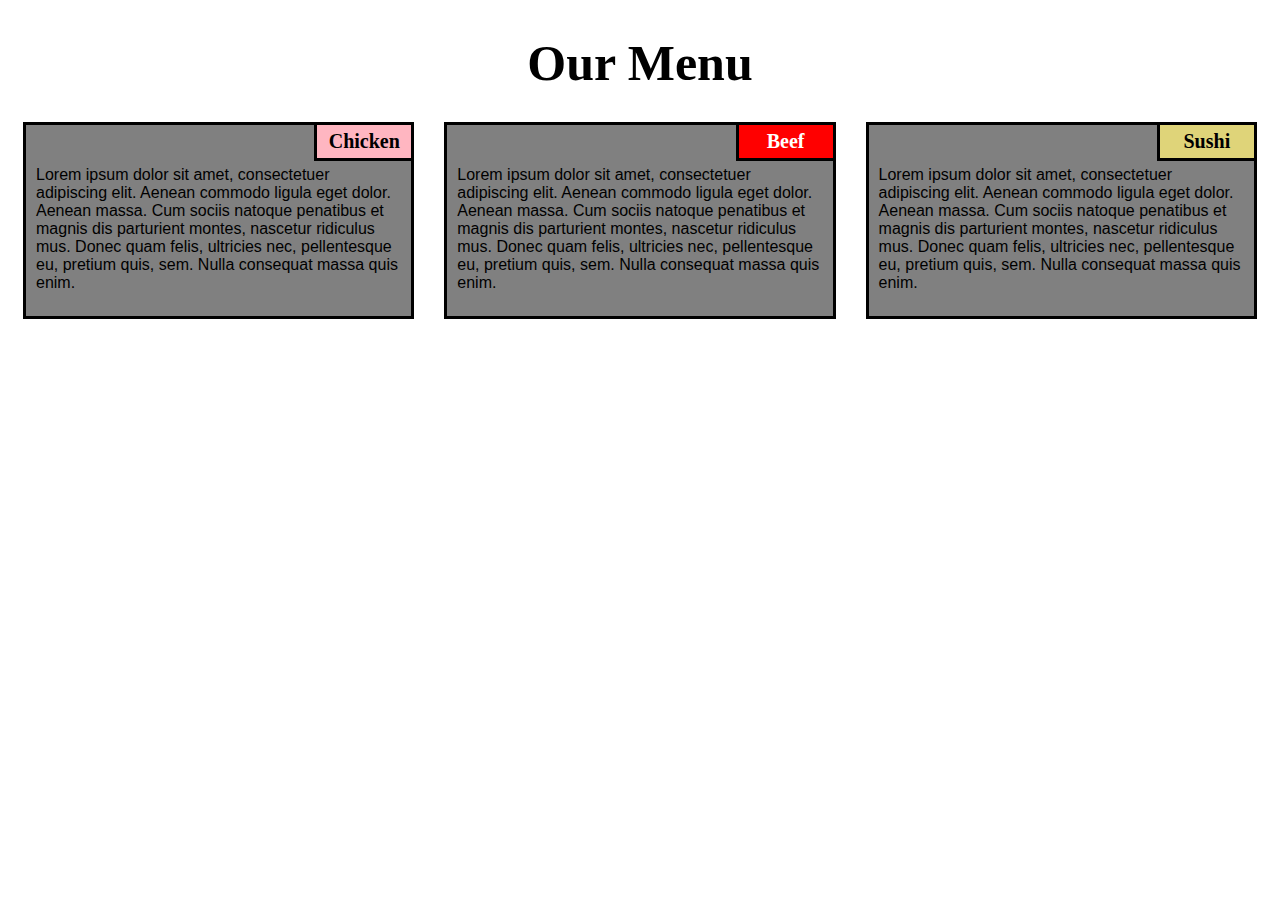
<file: module2-solution/index.html>
<!DOCTYPE html>
<html lang="en">
<head>
    <meta charset="UTF-8">
    <meta name="viewport" content="width=device-width, initial-scale=1.0">
    <title>Module-2</title>
    <link rel="stylesheet" href="css/style.css">
</head>
<body>
    <h1>Our Menu</h1>
    <section class="set-1 set-2 set-3">
        <div>
            <p class="sub1">Chicken</p>
            <p class="content">
                Lorem ipsum dolor sit amet, consectetuer adipiscing elit. Aenean commodo ligula eget dolor. Aenean massa. Cum sociis natoque penatibus et magnis dis parturient montes, nascetur ridiculus mus. Donec quam felis, ultricies nec, pellentesque eu, pretium quis, sem. Nulla consequat massa quis enim.
            </p>
        </div>
    </section>
    <section class="set-1 set-2 set-3">
        <div>
            <p class="sub2">Beef</p>
            <p class="content">
                Lorem ipsum dolor sit amet, consectetuer adipiscing elit. Aenean commodo ligula eget dolor. Aenean massa. Cum sociis natoque penatibus et magnis dis parturient montes, nascetur ridiculus mus. Donec quam felis, ultricies nec, pellentesque eu, pretium quis, sem. Nulla consequat massa quis enim.
        </div>
    </section>
    <section class="set-1 set-4 set-3">
        <div>
            <p class="sub3">Sushi</p>
            <p class="content">
                Lorem ipsum dolor sit amet, consectetuer adipiscing elit. Aenean commodo ligula eget dolor. Aenean massa. Cum sociis natoque penatibus et magnis dis parturient montes, nascetur ridiculus mus. Donec quam felis, ultricies nec, pellentesque eu, pretium quis, sem. Nulla consequat massa quis enim.
            </p>
        </div>
</body>
</html>
</file>
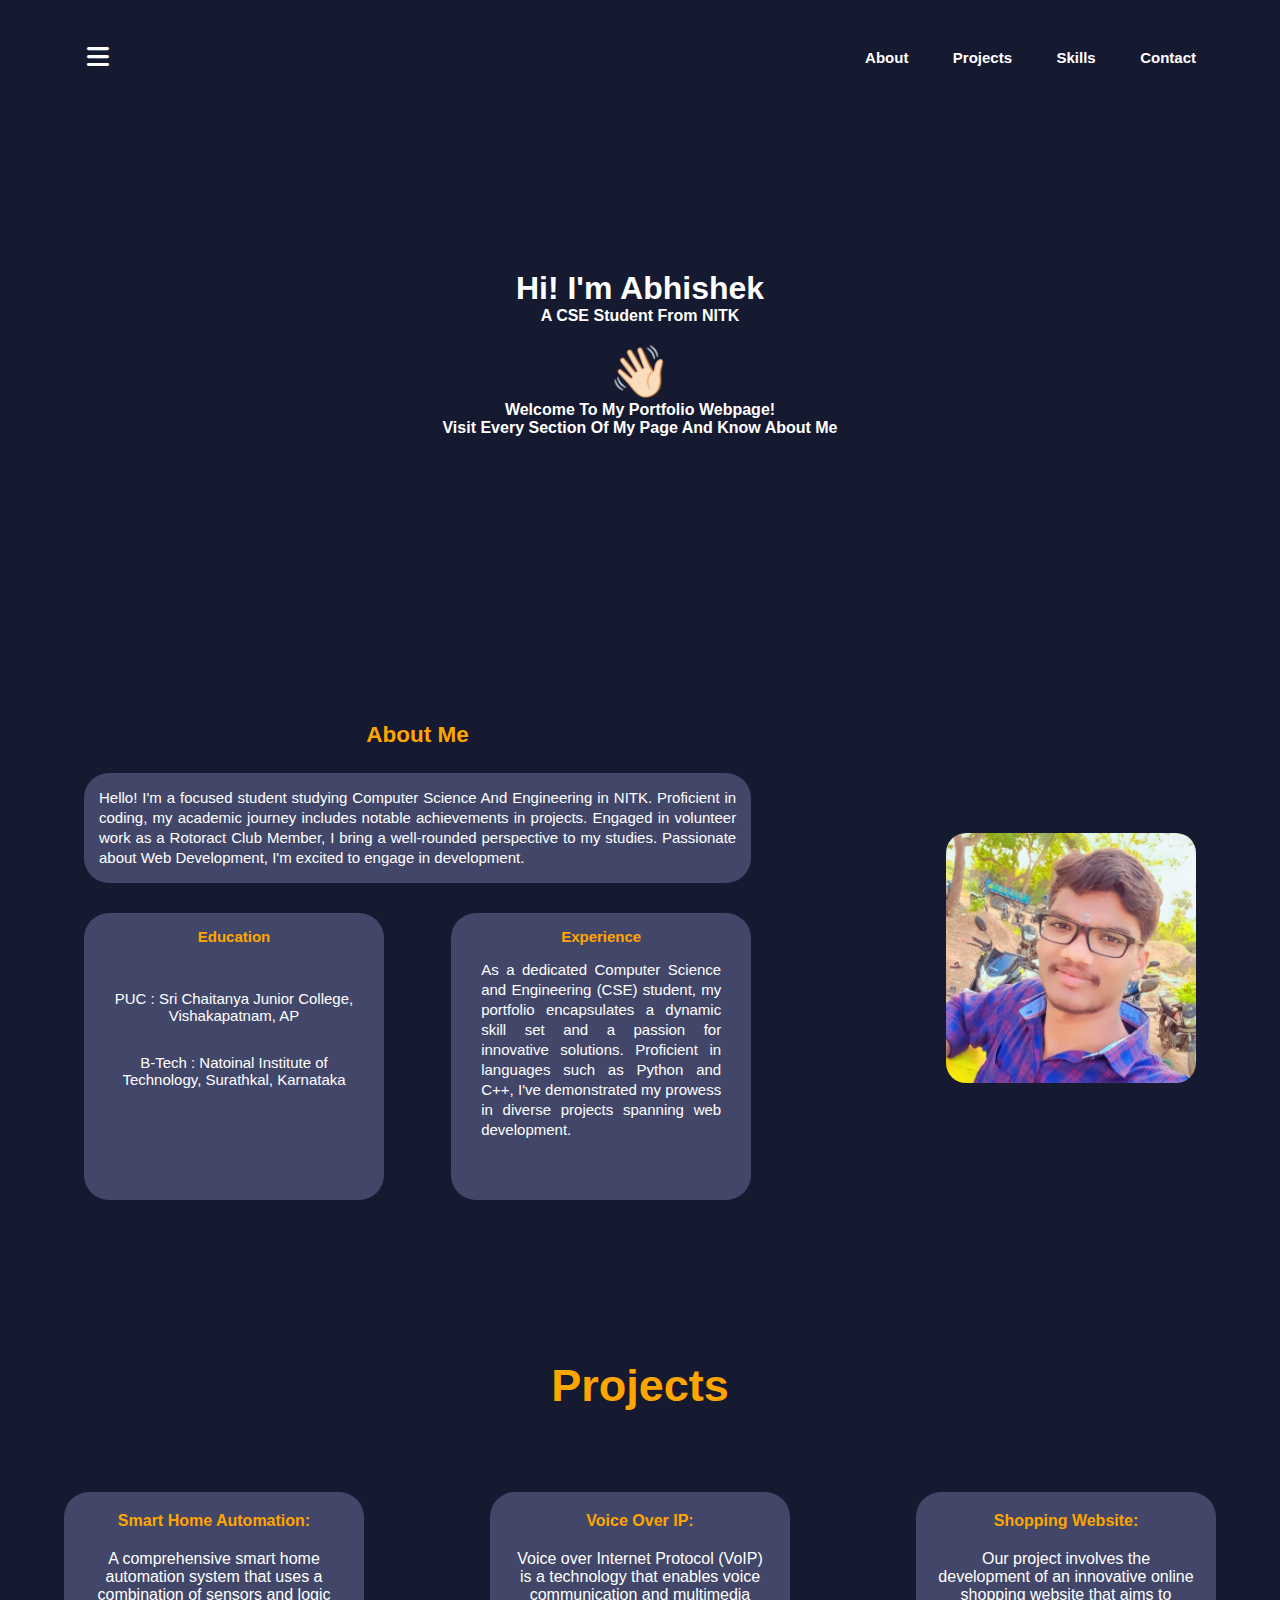
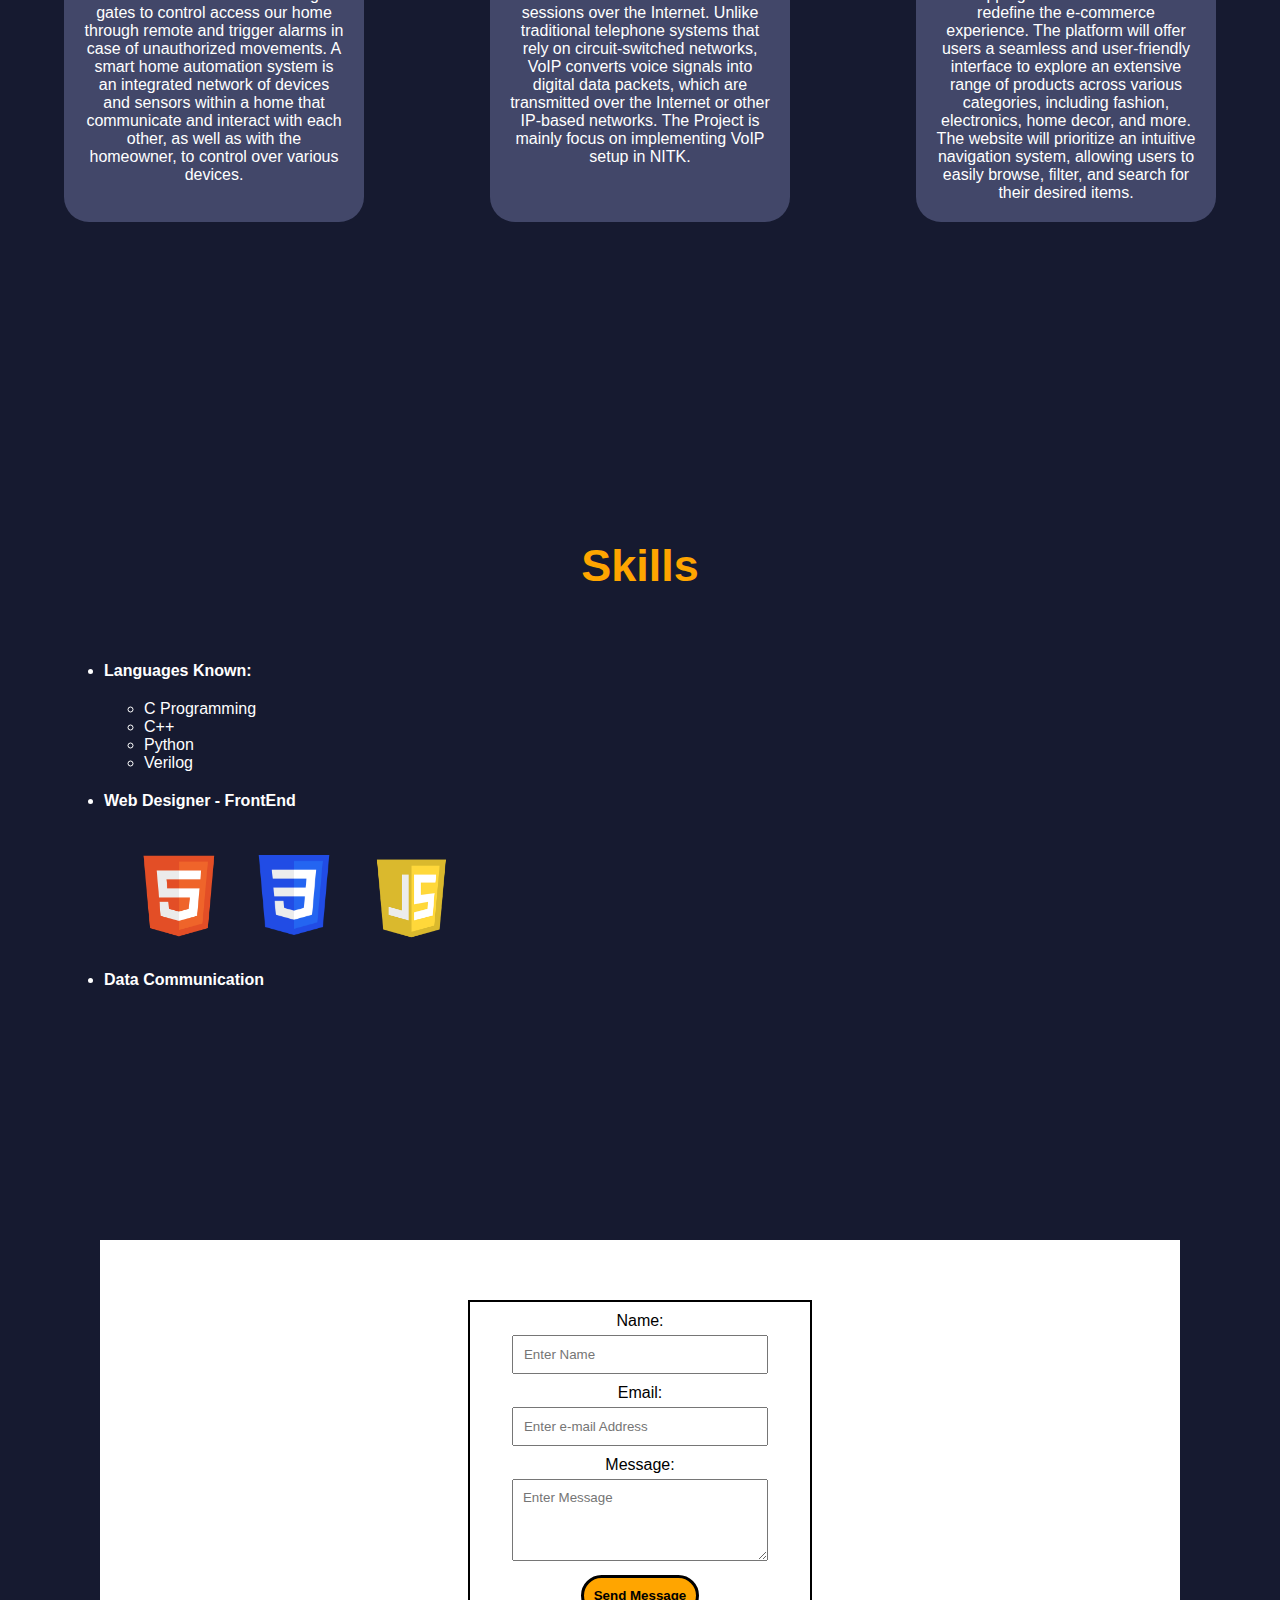
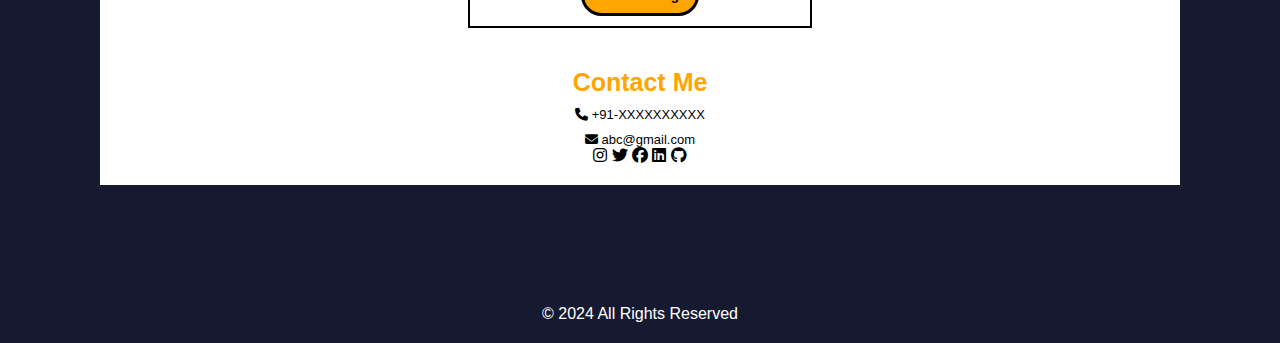
<file: Portfolio/index.html>
<!DOCTYPE html>
<html lang="en">
<head>
    <meta charset="UTF-8">
    <meta name="viewport" content="width=device-width, initial-scale=1.0">
    <title>Personal Portfolio</title>
    <link rel="stylesheet" href="css/style.css">
    <link rel="stylesheet" href="https://cdnjs.cloudflare.com/ajax/libs/font-awesome/6.5.1/css/all.min.css">
</head>
<body>
    <div id="header">
        <div class="container">
            <nav>
                <span id="icon"><i class="fa-solid fa-bars"></i></span>
                <ul>
                    <li><a href="#about">About</a></li>
                    <li><a href="#projects">Projects</a></li>
                    <li><a href="#skills">Skills</a></li>
                    <li><a href="#contact">Contact</a></li>
                </ul>
            </nav>
            <div class="header">
                <h1>Hi! I'm Abhishek</h1>
                <p>A CSE Student From NITK</p>
                <br>
                <p><span>👋🏻</span></p>
                <p>Welcome To My Portfolio Webpage!</p>
                <p>Visit Every Section Of My Page And Know About Me</p>
            </div>
        </div>
    </div>
    <div id="about">
        <div class="container">
           <div class="row">
                <div class="about-col-1">
                    <a href="#header" style="text-decoration: none;"><h2>About Me</h2></a>
                    <p>Hello! I'm a focused student studying Computer Science And Engineering in NITK. Proficient in coding, my academic journey includes notable achievements in projects. Engaged in volunteer work as a Rotoract Club Member, I bring a well-rounded perspective to my studies. Passionate about Web Development, I'm excited to engage in development.</p>
                    <div class="extra">
                        <div id="edu">
                            <h4>Education</h4>
                            <ul id="colleges">
                                <li>PUC : Sri Chaitanya Junior College, Vishakapatnam, AP</li>
                                <li>B-Tech : Natoinal Institute of Technology, Surathkal, Karnataka</li>
                            </ul>
                        </div>
                        <div id="exp">
                            <h4>Experience</h4>
                            <p>As a dedicated Computer Science and Engineering (CSE) student, my portfolio encapsulates a dynamic skill set and a passion for innovative solutions. Proficient in languages such as Python and C++, I've demonstrated my prowess in diverse projects spanning web development.</p>
                        </div>
                    </div>
                </div>
                <div class="about-col-2">
                    <img src="img/Profile.jpg" alt="Profile">
                </div>
           </div>
        </div>
    </div>
    <div id="projects">
        <div class="container">
            <a href="#header" style="text-decoration: none;"><h2>Projects</h2></a>
            <ul class="work">
                <li class="animate">
                    <div id="smart">
                        <h4>Smart Home Automation:</h4>
                        <p>A comprehensive smart home automation system that uses a combination of sensors and logic gates to control access our home through remote and trigger alarms in case of unauthorized movements. A smart home automation system is an integrated network of devices and sensors within a home that communicate and interact with each other, as well as with the homeowner, to control over various devices.</p>
                    </div>
                </li>
                <li class="animate">
                    <div id="voip">
                        <h4>Voice Over IP:</h4>
                        <p>Voice over Internet Protocol (VoIP) is a technology that enables voice communication and multimedia sessions over the Internet. Unlike traditional telephone systems that rely on circuit-switched networks, VoIP converts voice signals into digital data packets, which are transmitted over the Internet or other IP-based networks. The Project is mainly focus on implementing VoIP setup in NITK.</p>
                    </div>
                </li>
                <li class="animate">
                    <div id="shopping">
                        <h4>Shopping Website:</h4>
                        <p>Our project involves the development of an innovative online shopping website that aims to redefine the e-commerce experience. The platform will offer users a seamless and user-friendly interface to explore an extensive range of products across various categories, including fashion, electronics, home decor, and more. The website will prioritize an intuitive navigation system, allowing users to easily browse, filter, and search for their desired items.</p>
                    </div>
                </li>
            </ul>
        </div>
    </div>
    <div id="skills">
        <a href="#header" style="text-decoration: none;"><h2>Skills</h2></a>
        <div class="container">
            <ul class="list">
                <li>
                    <p><b>Languages Known:</b></p>
                    <div>
                        <ul>
                            <li>C Programming</li>
                            <li>C++</li>
                            <li>Python</li>
                            <li>Verilog</li>
                        </ul>
                    </div>
                </li>
                <li>
                    <b>Web Designer - FrontEnd</b>
                    <ul id="web">
                        <li id="html"><img src="img/html5.jpg"></li>
                        <li id="css"><img src="img/css.jpg"></li>
                        <li id="js"><img src="img/js.jpg"></li>
                    </ul>
                </li>
                <li><b>Data Communication</b></li>                  
            </ul>
        </div>
    </div>
    <div id="contact">
        <div class="container">
            <section id="contactus">                
                <form action="#" method="post" id="contact-form">
                    <label for="name">Name:</label>
                    <input type="text" id="name" name="name" placeholder="Enter Name" required>
            
                    <label for="email">Email:</label>
                    <input type="email" id="email" name="email" placeholder="Enter e-mail Address" required>
            
                    <label for="message">Message:</label>
                    <textarea id="message" name="message" rows="4" placeholder="Enter Message" required></textarea>
            
                    <button type="submit" oneclick="submitForm()">Send Message</button>
                </form>
                
                <div id="feedback-message"></div>
            </section>
            <a href="#header" style="text-decoration: none;"><h2>Contact Me</h2></a>
            <div class="connect">
                <p><i class="fa-solid fa-phone"></i> +91-XXXXXXXXXX</p>
                <p><i class="fa-solid fa-envelope"></i> abc@gmail.com</p>
                <a href="https://www.instagram.com/"><i class="fa-brands fa-instagram"></i></a>
                <a href="https://twitter.com/"><i class="fa-brands fa-twitter"></i></a>
                <a href="https://www.facebook.com/"><i class="fa-brands fa-facebook"></i></a>
                <a href="https://www.linkedin.com/"><i class="fa-brands fa-linkedin"></i></a>
                <a href="https://github.com/"><i class="fa-brands fa-github"></i></a>
            </div>
        </div>
    </div>
    <footer class="container">
        <p>&copy; 2024 All Rights Reserved</p>
    </footer>
    <script src="js/script.js"></script>
</body>
</html>
</file>
<file: module2-solution/css/style.css>
* {
    box-sizing: border-box;
}

body {
    background-color: white;
}

h1 {
    margin-bottom: 15px;
    text-align: center;
    color: black;
    font-size: 50px;
}

section {
    position: relative;
    padding: 15px;
    width: 90%;
}

p {
    position: relative;
    clear: right;
}

div {
    position: relative;
    background-color: gray;
    border: 3.5px solid black;
    width: 100%;
    margin-left: auto;
    margin-right: auto;
    margin-bottom: auto;
}

.sub1 {
    float: right;
    width: 100px;
    padding: 5px;
    margin: -3px -3px 0px;
    border: 3.5px solid black;
    text-align: center;
    font-size: 125%;
    font-weight: bold;
    background-color: #FFB6C1;

}

.sub2 {
    float: right;
    color: white;
    width: 100px;
    padding: 5px;
    margin: -3px -3px 0px;
    border: 3.5px solid black;
    text-align: center;
    font-size: 125%;
    font-weight: bold;
    background-color: #FF0000;

}

.sub3 {
    color: black;
    float: right;
    width: 100px;
    padding: 5px;
     margin: -3px -3px 0px;
    border: 3.5px solid black;
    text-align: center;
    font-size: 125%;
    font-weight: bold;
    background-color: rgb(223, 212, 121);

}

.content {
    padding: 5px;
    border: none;
    background-color: gray;
    font-family: 'Gill Sans', 'Gill Sans MT', Calibri, 'Trebuchet MS', sans-serif;
    color: black;
    margin: 5px ;
    height: 150px;
    overflow: auto;
}

@media (min-width: 992px) {
    .set-1 {
        float: left;
        width: 33.33%;
    }
}

@media (min-width: 768px) and (max-width: 991px) {
    .set-2 {
        float: left;
        width: 50%;
        margin-left: auto;
        margin-right: auto;
    }

    .set-4 {
        float: left;
        width: 100%;
        margin-left: auto;
        margin-right: auto;
    }
}

@media (max-width: 767px) {
    .set-3 {
        float: left;
        width: 100%;
    }
}
</file>
<file: Portfolio/css/style.css>
* {
    margin: 0px;
    padding: 0px;
    box-sizing: border-box;
    font-family:'Segoe UI', Tahoma, Geneva, Verdana, sans-serif;
}

body {
    background-color: #161A30;
    color: white;
}

.container {
    padding: 20px 5%;
}

nav {
    display: flex;
    align-items: center;
    justify-content: space-between;
}

#icon {
    padding: 2%;
    font-size: 25px;
    font-weight: 800;
}

nav ul li {
    list-style: none;
    display: inline-block;
    margin: 20px;
}

nav ul li a{
    color: white;
    font-size: 15px;
    font-weight: 700;
    text-decoration: none;
    position: relative;
}

nav ul li a::after {
    content: '';
    background-color: white;
    left: 0px;
    margin: 0px;
    height: 3px;
    position: absolute;
    bottom: -10px;
    transition: 0.5s;
}

nav ul li a:hover {
    color: white;
}

nav ul li a:hover::after {
    width: 100%;
}

.header {
    margin: 175px 5%;
    text-align: center;
}

.header p {
    font-size: medium;
    font-weight: bolder;
}

.header p span {
    font-size: 50px;
}

#about {
    padding: 50px 0px;
}

#about h2:link {
    color: orange;
}

#about h2:hover {
    color: white;
}

#about h2:visited {
    color: orange;
}

#projects h2:link {
    color: orange;
}

#projects h2:hover {
    color: white;
}

#projects h2:visited {
    color: orange;
}

#skills h2:link {
    color: orange;
}

#skills h2:hover {
    color: white;
}

#skills h2:visited {
    color: orange;
}

#contact h2:link {
    color: orange;
}

#contact h2:hover {
    color: black;
}

#contact h2:visited {
    color: orange;
}

.row {
    margin: 20px;
    display: flex;
    justify-content: space-between;
    flex-wrap: wrap;
}

.about-col-1 {
    font-size: 15px;
    flex-basis: 60%;
    text-align: center;
    color: white;
}

.about-col-1 h2 {
    margin-bottom: 25px;
    color: orange;
}

.about-col-1 p {
    padding: 5px;
    text-align: justify;
    font-size: 15px;
    line-height: 20px;
    margin-bottom: 30px;
    background-color: #424769;
    border-radius: 25px;
    padding: 15px;
}

.extra {
    display: flex;
    justify-content: space-between;
}

#colleges li {
    padding-top: 30px;
}

#edu {
    width: 300px;
    background-color: #424769;
    border-radius: 25px;
    padding: 15px;
}

#edu ul {
    margin: 5px;
    list-style: none;
    padding: 10px;
}

#edu h4 {
    color: orange;
}

#exp {
    width: 300px;
    background-color: #424769;
    border-radius: 25px;
    padding: 15px;
}

#exp h4 {
    color: orange;
}

.about-col-2 {
    flex-basis: 20%;
    padding-top: 10%;
}

.about-col-2 img {
    border-radius: 20px;
    width: 250px;
    height: 250px;
}

#projects {
    height: 600px;
}

#projects h2 {
    font-size: 45px;
    margin-top: 50px;
    margin-bottom: 50px;
    text-align: center;
    color: orange;
}

#projects ul {
    display: flex;
    flex-wrap: wrap;
    justify-content: space-between;
    list-style: none;
}

#projects ul li {
    width: 300px;
    text-align: center;
}

#projects ul li h4 {
    margin-bottom: 10px;
    color: orange;
}

#projects p {
    margin-top: 20px;
}

#skills {
    margin-top: 250px;
    height: 600px;
}

#skills h2 {
    font-size: 45px;
    text-align: center;
    color: orange;
    margin-bottom: 50px;
}

#skills div {
    width: 500px;
    margin: 20px 40px;
}

#contact {
    margin: 100px;
    background-color: white;
    padding-top: 20px;
}

#contact h2{
    margin-top: 20px;
    font-size: 25px;
    text-align: left;
    color: orange;
    margin-bottom: 10px;
    text-align: center;
}

.connect {
    text-align: center;
    color: black;
}

#contact p {
    margin-top: 10px;
    font-size: 13px;
}

.connect a:link {
    color: black;
    text-decoration: none;
}

.connect a:visited {
    color: black;
}

.connect a:hover {
    color: orange;
}

#web {
    display: flex;
    list-style: none;
    padding-top: 45px;
    padding-bottom: 25px;
}

#html img {
    width: 150px;
}

#css img {
    width: 80px;
}

#js img {
    width: 155px;
}

#projects ul li {
    background-color: #424769;
    padding: 20px;
    border-radius: 25px;
}

#projects ul li.animate {
    transform: translateY(30px);
    transition: transform 0.6s ease-in-out;
}

#projects ul li.animate:hover {
    transform: scale(1.05);
}

#contactus {
    display: flex;
    flex-direction: column;
    align-items: center;
    justify-content: center;
}
  
#contact-form {
    max-width: 400px;
    margin: 20px;
    border: 2px solid black;
    text-align: center;
    padding: 10px;
}
  
label {
    padding: 0px 10px;
    display: block;
    margin-bottom: 5px;
    color: black;
    text-align: center;
}
  
input, textarea {
    width: 80%;
    padding: 10px;
    margin-bottom: 10px;
    box-sizing: border-box;
}
  
button {
    background-color: orange;
    color: black;
    font-weight: 600;
    padding: 10px;
    border: solid;
    cursor: pointer;
    border-radius: 25px;
}
  
button:hover {
    border: 2px solid black;
    background-color: black;
    color: orange;
}
  
#feedback-message {
    margin-top: 20px;
    padding: 10px;
    display: none;
    border-radius: 5px;
}
  
#feedback-message.success {
    background-color: #4CAF50;
    color: white;
}
  
#feedback-message.error {
    background-color: #f44336;
    color: white;
}

footer {
    text-align: center;
}

@media only screen and (max-width: 768px) {
    body {
        font-size: 14px;
    }

    .container {
        padding: 20px 5%;
    }

    .row {
        flex-direction: column;
    }

    .about-col-1, .about-col-2 {
        flex-basis: 100%;
        margin: 15px 0;
    }

    .about-col-2 {
        text-align: center;
    }

    #about,
    #projects,
    #skills,
    #contact {
        padding: 20px 0;
    }

    #about h2 {
        font-size: 24px;
        margin-bottom: 15px;
    }

    .about-col-1 p {
        font-size: 14px;
    }

    .extra {
        flex-direction: column;
    }

    #edu,
    #exp {
        width: 100%;
        margin-bottom: 20px;
    }

    #projects ul li {
        width: 100%;
        margin: 20px 10px;
        padding: 15px;
    }

    #projects ul li h4 {
        font-size: 20px;
        margin-bottom: 10px;
    }

    #skills div {
        width: 100%;
        margin: 20px 50px;
        padding: 15px;
    }

    #skills h2 {
        margin-top: 40px;
        margin-bottom: 15px;
    }
}

@media only screen and (max-width: 600px) {

    body {
        margin: 10px;
        box-sizing: border-box;
    }

    nav ul {
        flex-direction: column;
        text-align: center;
    }

    nav ul li {
        margin: 10px 4px;
    }

    #icon {
        padding-left: 15px;
        font-size: small;
    }

    nav ul li a {
        font-size: 13px;
    }

    nav ul li a:hover {
        color: orange;
    }

    #about .row {
        flex-direction: column-reverse;
    }

    .header {
        margin: 120px 5%;
    }

    .about-col-2 img {
        width: 40%;
        height: auto;
    }

    .about-col-1,
    .about-col-2 {
        flex-basis: 100%;
    }

    #about h2 {
        font-size: 24px;
        margin-bottom: 20px;
    }

    .about-col-1 p {
        font-size: 14px;
    }

    .extra {
        flex-direction: column;
    }

    #edu,
    #exp {
        width: 100%;
        margin-bottom: 20px;
    }

    #projects {
        margin-bottom: 120px;
    }

    #projects ul li,
    #skills div {
        width: 100%;
        margin: 10px 15px;
    }

    #contact {
        margin: 40px;
    }

}
</file>
